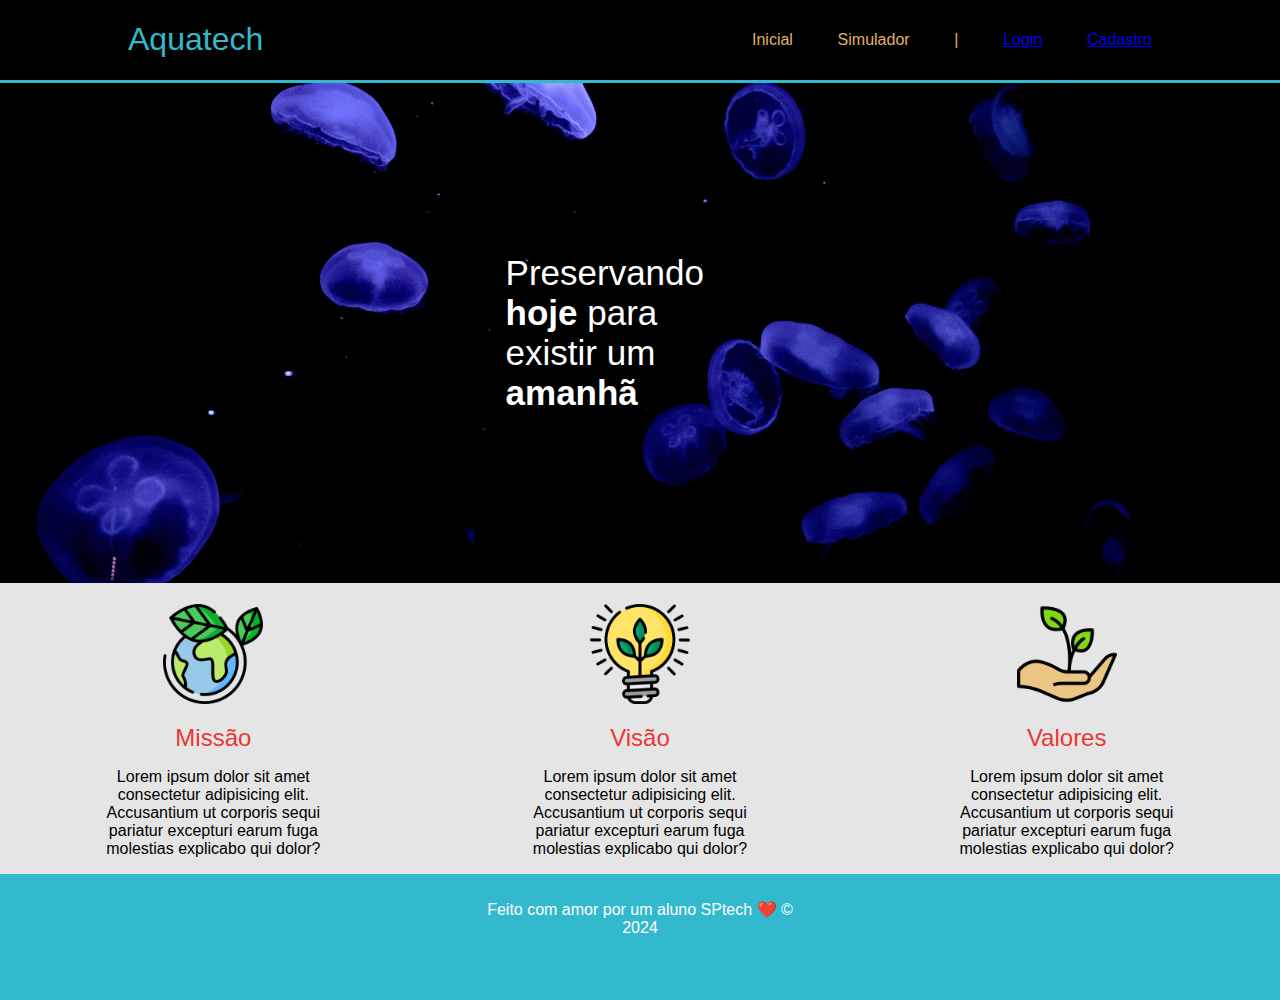
<file: index.html>
<!DOCTYPE html>
<html lang="pt-br">

<head>
    <meta charset="UTF-8">
    <meta name="viewport" content="width=device-width, initial-scale=1.0">
    <title>AquaTech</title>
    <link rel="stylesheet" href="style.css">
    <link rel="shortcut icon" href="img/favicon2.ico" type="image/x-icon">
</head>

<body>
    <div class="header">
        <div class="container">
            <h1 class="titulo">
                Aquatech
            </h1>
            <ul class="navbar">
                <li>Inicial</li>
                <li>Simulador</li>
                <li>|</li>
                <a href="login.html"><li>Login</li></a>
                <a href="cadastro.html"><li>Cadastro</li></a>
            </ul>
        </div>
    </div>
    <div class="banner">
        <div class="container">
            <span para class="banner__titulo">Preservando <b>hoje</b> para
                existir um <b>amanhã</b></span>
        </div>
    </div>

    <div class="cards">
        <div class="card">
            <img src="img/planet-earth_color.png" alt="">
            <h2>Missão</h2>
            <p>Lorem ipsum dolor sit amet
                consectetur adipisicing elit.
                Accusantium ut corporis sequi
                pariatur excepturi earum fuga
                molestias explicabo qui dolor?</p>
        </div>
        <div class="card">
            <img src="img/lightbulb_color.png" alt="">
            <h2>Visão</h2>
            <p>Lorem ipsum dolor sit amet
                consectetur adipisicing elit.
                Accusantium ut corporis sequi
                pariatur excepturi earum fuga
                molestias explicabo qui dolor?</p>
        </div>
        <div class="card">
            <img src="img/growth_color.png" alt="">
            <h2>Valores</h2>
            <p>Lorem ipsum dolor sit amet
                consectetur adipisicing elit.
                Accusantium ut corporis sequi
                pariatur excepturi earum fuga
                molestias explicabo qui dolor?</p>
        </div>
    </div>

    <div class="footer">
        Feito com amor por um aluno SPtech ❤️ &copy; <p>2024</p>    
    </div>
</body>

</html>
</file>
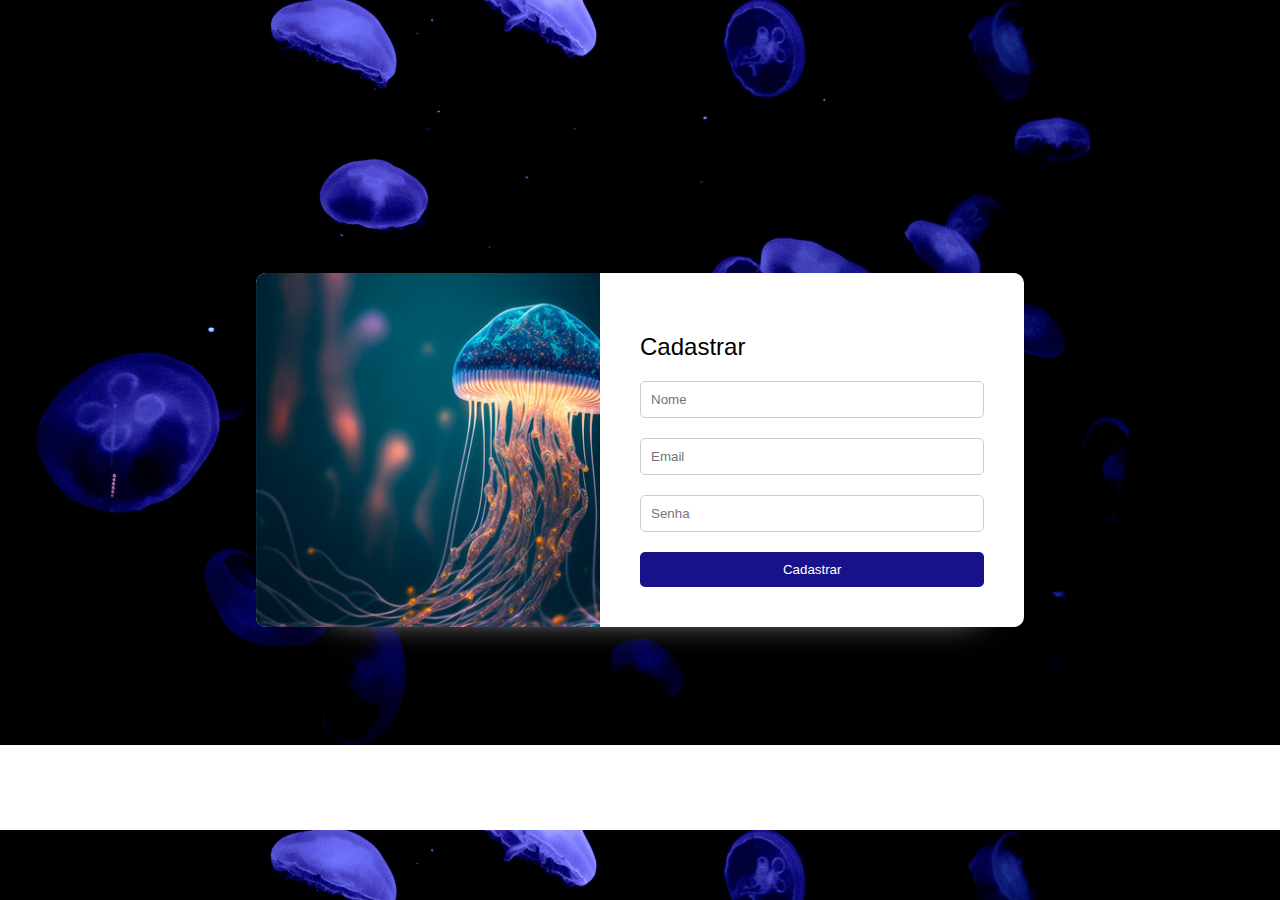
<file: cadastro.html>
<!DOCTYPE html>
<html lang="pt-br">

<head>
    <meta charset="UTF-8">
    <meta name="viewport" content="width=device-width, initial-scale=1.0">
    <title>Cadastro</title>
    <link rel="stylesheet" href="style.css">
    <link rel="shortcut icon" href="img/favicon2.ico" type="image/x-icon">
</head>

<body>
    <main class="principal">
        <div class="container__cadastro">
            <div class="image"></div>
            <div class="form-container">
                <h2>Cadastrar</h2>
                    <input type="text" name="nome" placeholder="Nome" required>
                    <input type="text" name="email" placeholder="Email" required>
                    <input type="password" name="senha" placeholder="Senha" required>
                    <a href="index.html"><input type="submit" value="Cadastrar"></a>
            </div>
        </div>
    </main>
</body>

</html>
</file>
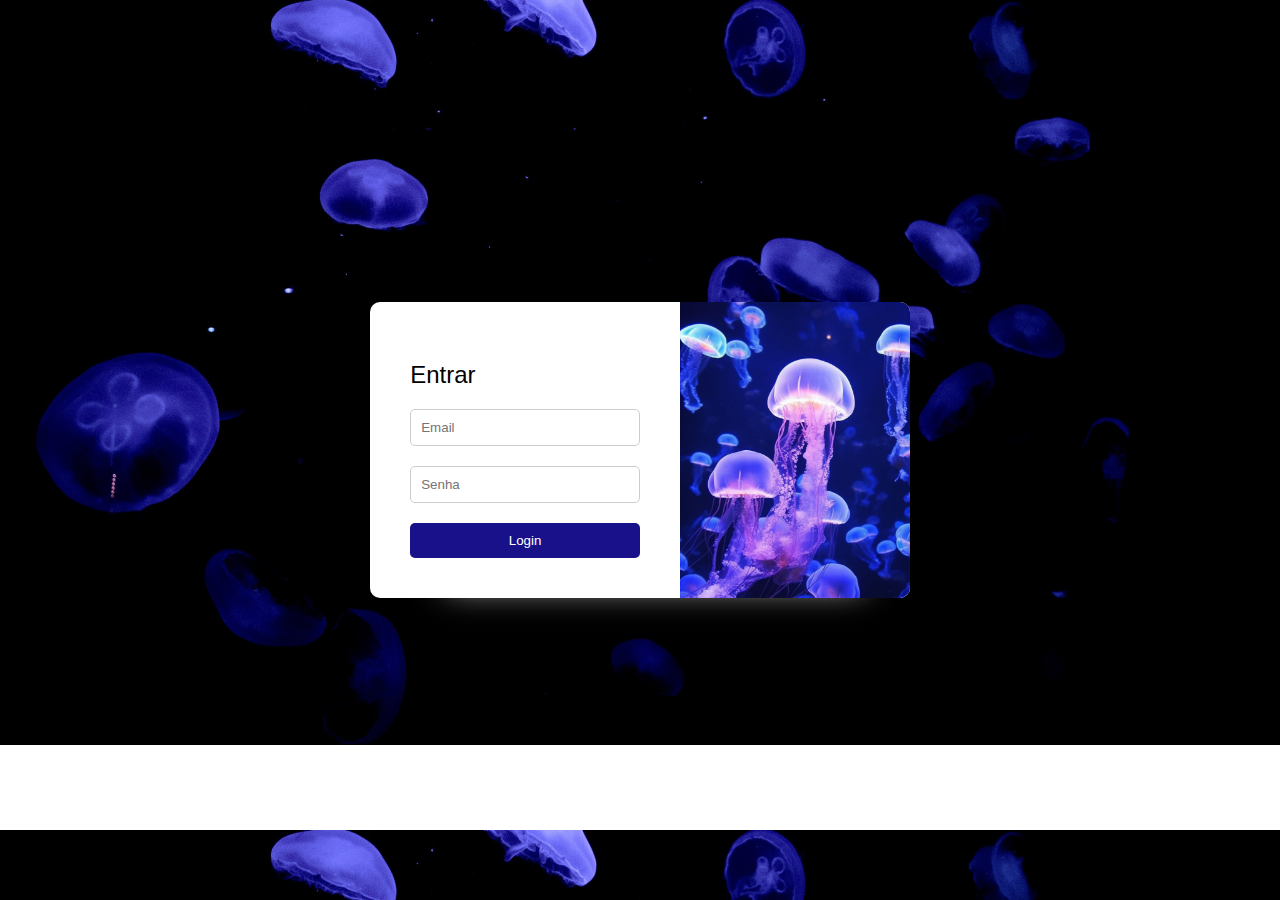
<file: login.html>
<!DOCTYPE html>
<html lang="pt-br">

<head>
    <meta charset="UTF-8">
    <meta name="viewport" content="width=device-width, initial-scale=1.0">
    <title>Login</title>
    <link rel="stylesheet" href="style.css">
    <link rel="shortcut icon" href="img/favicon2.ico" type="image/x-icon">
</head>

<body>
    <main class="principal">
        <div class="container__cadastro">
            <div class="form-container">
                <h2>Entrar</h2>
                <input type="text" name="email" placeholder="Email" required>
                <input type="password" name="senha" placeholder="Senha" required>
                <a href="index.html"><input type="submit" value="Login"></a>
            </div>
            <div class="image__login"></div>
        </div>
    </main>
</body>

</html>
</file>
<file: style.css>
body {
    margin: 0;
    padding: 0;
    font-family: Verdana, Geneva, Tahoma, sans-serif;
}

.header {
    border-bottom: .1875rem solid #32B9CD;
    background-color: #000000;
}

.container {
    width: 80%;
    margin: auto;
    display: flex;
}

.titulo {
    color: #32B9CD;
    font-weight: 500;
}

.navbar {
    width: 25rem;
    display: flex;
    color: #E3B062;
    list-style: none;
    justify-content: space-between;
    align-items: center;
}

/* Caso eu queira reutilizar a classe .container
o estilo justify-content não se aplica, apenas se aplica para
o container dentro do header */
.header .container {
    justify-content: space-between;
}

.banner {
    width: 100%;
    height: 31.25rem;
    background-image: url(img/bg-jelly-fish-para_outras_pags.png);
    display: flex;
}

.banner__titulo{
    margin: 0;
    color: white;
    font-size: 2.1875rem;
}

.banner .container{
    justify-content: end;
    width: 10%;
}

.cards{
    display: flex;
    justify-content: space-around;
    text-align: center;
    background-color: #e5e5e5;
}

.card{
    margin: 0;
    display: flex;
    align-items: center;
    flex-direction: column;
}

.card img{
    width: 6.25rem;
    height: 6.25rem;
    padding-top: 5%;
}

.card h2{
    color: #eb3636;
    margin-bottom: 0;
}

.card p{
    padding: 0 20%;
}

.footer{
    width: 100%;
    height: 6.25rem;
    background-color: #32b9cd;
    text-align: center;
    color: white;
    padding-top: 2%;
}

.footer p {
    margin: 0;
}

/* Cadastro */

.principal{
    background-image: url(img/bg-jelly-fish-para_outras_pags.png);

    display: flex;
    height: 100vh;
    justify-content: center;
    align-items: center;
    
}

.container__cadastro {
    display: flex;
    max-width: 800px;
    margin: 20px;
    border-radius: 10px;
    overflow: hidden;
    box-shadow: 15px 48px 33px -62px rgb(255, 255, 255);
    background-color: #ffffff;
}

.image {
    flex: 1;
    background-image: url('img/aguaViva.jpg');
    background-size: cover;
}

.image__login {
    flex: 1;
    background-image: url('img/AguavivaLogin.jpg');
    background-size: cover;
}

.form-container {
    flex: 1;
    padding: 40px;
}

h2 {
    margin-bottom: 20px;
    font-weight: normal;
}

input[type="text"],
input[type="password"] {
    width: 100%;
    padding: 10px;
    margin-bottom: 20px;
    border: 1px solid #ccc;
    border-radius: 5px;
    box-sizing: border-box;
}

input[type="submit"] {
    width: 100%;
    padding: 10px;
    border: none;
    border-radius: 5px;
    background-color: #19118a;
    color: white;
    cursor: pointer;
    transition: 0.5s;
}

input[type="submit"]:hover {
    background-color: #1a10a2;
}
</file>
